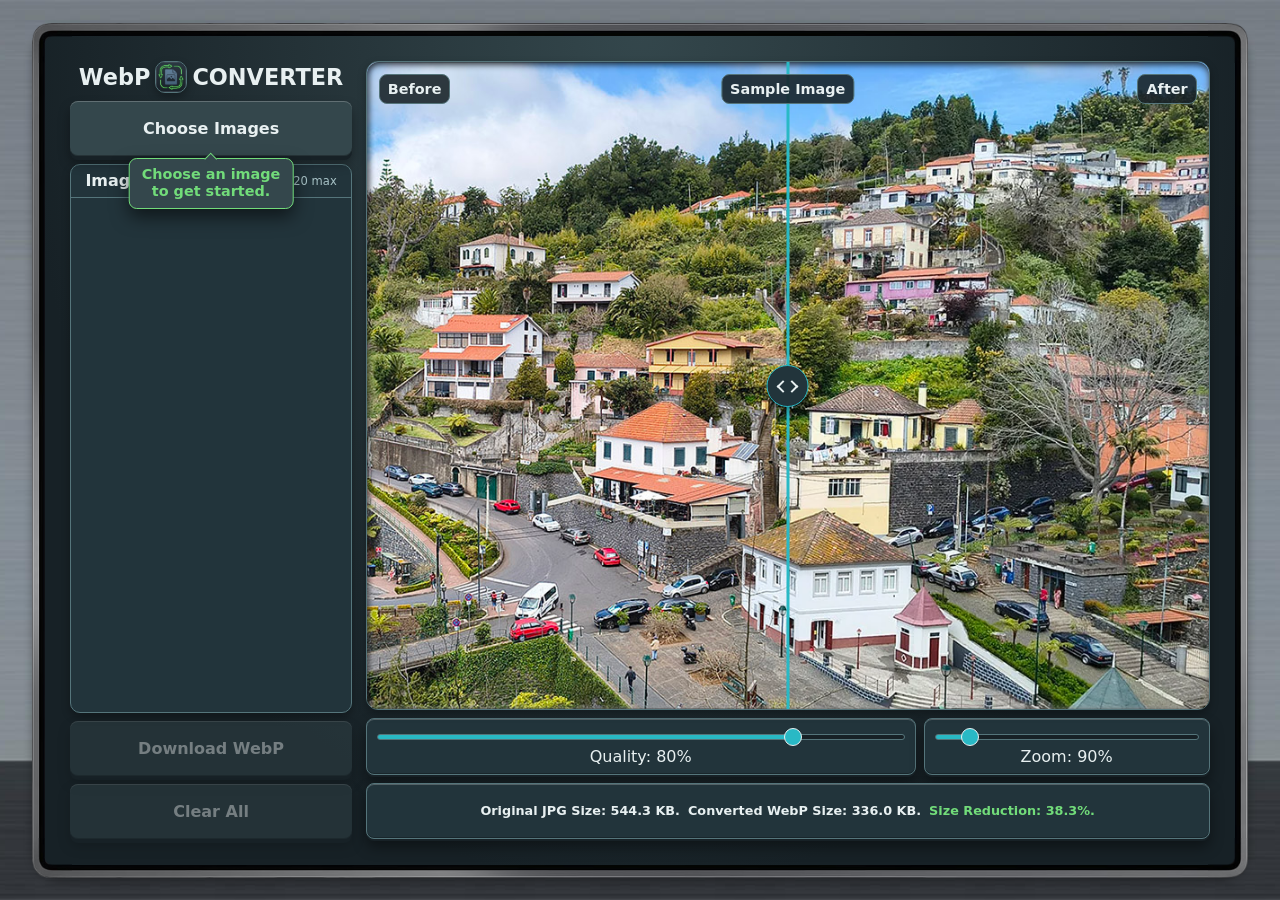
<file: index.html>
<!doctype html>
<html lang="en">

<head>
  <meta charset="UTF-8" />
  <meta name="viewport" content="width=device-width, initial-scale=1.0" />
  <meta name="theme-color" content="#ffffff" />
  <title>WebP Converter</title>

  <!-- Browser and device icons -->
  <link rel="icon" href="./favicon/favicon.ico" sizes="any" />
  <link rel="icon" type="image/png" sizes="32x32" href="./favicon/favicon-32x32.png" />
  <link rel="icon" type="image/png" sizes="16x16" href="./favicon/favicon-16x16.png" />
  <link rel="apple-touch-icon" sizes="180x180" href="./favicon/apple-touch-icon.png" />
  <link rel="manifest" href="./favicon/site.webmanifest" />

  <link rel="stylesheet" href="./static/style.css" />
  <script src="./static/script.js" defer></script>
</head>

<body>
  <main>
    <!-- Image upload, list, and download actions -->
    <aside id="sidebarColumn" aria-label="Image controls">
      <div class="brand">
        <h2>
          <span>WebP</span>
          <img src="./favicon/android-chrome-192x192.png" alt="" />
          <span>CONVERTER</span>
        </h2>
      </div>

      <input id="imageInput" class="visuallyHidden" type="file" accept="image/*" multiple />
      <div id="uploadControl">
        <span id="uploadTooltip" role="status" hidden>
          Choose an image<br />to get started.
        </span>
        <label id="uploadButton" for="imageInput">Choose Images</label>
      </div>

      <aside id="imageSidebar" aria-label="Uploaded images">
        <div class="imageListHeading">
          <h2>Images</h2>
          <span id="imageCount">0 / 20 max</span>
        </div>
        <p id="imageListStatus" role="status" aria-live="polite" hidden></p>
        <ul id="imageList" aria-live="polite"></ul>
      </aside>

      <a id="downloadButton" href="#" aria-disabled="true" download="converted.webp">
        <span id="downloadButtonLabel">Download WebP</span>
        <span id="downloadProgressContainer" hidden>
          <progress id="downloadProgress" max="100" value="0" aria-label="Download progress"></progress>
          <span id="downloadProgressValue">0%</span>
        </span>
      </a>
      <button id="clearImagesButton" type="button" disabled>Clear All</button>
    </aside>

    <!-- Image comparison and conversion settings -->
    <section id="workspace" aria-label="Image converter">
      <div class="brand">
        <h1>
          <span>WebP</span>
          <img src="./favicon/android-chrome-192x192.png" alt="" />
          <span>CONVERTER</span>
        </h1>
      </div>

      <div id="imageComparison">
        <img id="originalImage" class="comparisonImage" alt="Original image" />
        <div class="comparisonAfter">
          <img id="convertedImage" class="comparisonImage comparisonImageConverted" alt="Image converted to WebP" />
        </div>

        <span class="comparisonLabel comparisonLabelBefore">Before</span>
        <span class="comparisonLabel comparisonLabelAfter">After</span>
        <span id="sampleImageNotice" class="comparisonLabel" hidden>Sample Image</span>
        <span class="comparisonDivider" aria-hidden="true"><span></span></span>
        <input id="comparisonSlider" class="comparisonSlider" type="range" min="0" max="100" value="50"
          aria-label="Compare image before and after conversion" aria-controls="imageComparison"
          aria-valuetext="Divider at 50% of the image width" />
      </div>

      <fieldset id="converterControls" aria-label="Conversion settings">
        <div id="qualityControl">
          <input id="qualitySlider" type="range" min="0" max="100" value="80" step="5" />
          <label for="qualitySlider">Quality: <span id="qualityValue">80</span>%</label>
        </div>

        <div id="scaleControl">
          <input id="comparisonScale" type="range" min="0.1" max="300" value="0.1" step="0.1" aria-label="Image zoom"
            aria-controls="imageComparison" />
          <label for="comparisonScale">Zoom: <span id="comparisonScaleValue">100</span>%</label>
        </div>
      </fieldset>

      <div id="converterInfo" aria-live="polite">
        <p id="originalSize"></p>
        <p id="webpSize"></p>
        <p id="sizeChange" class="sizeReduction"></p>
      </div>
    </section>
  </main>
</body>

</html>
</file>
<file: static/style.css>
/* Theme and page layout */
:root {
  font-family: system-ui, -apple-system, BlinkMacSystemFont, "Segoe UI", sans-serif;
  font-synthesis: none;
  text-rendering: optimizeLegibility;
  -webkit-text-size-adjust: 100%;

  /* Backgrounds and surfaces */
  --color-bg: #172126;
  --color-bg-top: #34474c;
  --color-main-bg-top: #848d96;
  --color-main-bg-bottom: #33363b;
  --color-surface: #22343b;

  /* Text and borders */
  --color-text: #e8f0f1;
  --color-muted: #a8c3c7;
  --color-border: #55757b;

  /* Accent and status colors */
  --color-accent: #29b9c5;
  --color-danger: #d95761;
  --color-success: #72dc7a;

  /* Image preview and utility colors */
  --color-image-bg: #ddd;
  --color-shadow: rgb(0 0 0 / 30%);
  --color-transparent: transparent;

  /* Reusable component values */
  --radius-sm: 6px;
  --radius-md: 8px;
  --radius-lg: 10px;
  --radius-xl: 30px;
  --radius-pill: 999px;
  --background-button: var(--color-bg-top);
  --shadow-card: 0 4px 8px var(--color-shadow);
  --main-padding: clamp(20px, 3vw, 40px);
}

* {
  box-sizing: border-box;
}

body {
  display: flex;
  flex-direction: column;
  height: 100vh;
  height: 100dvh;
  min-height: 100vh;
  min-height: 100dvh;
  min-width: 320px;
  width: 100%;
  margin: 0 auto;
  color: var(--color-text);
  text-align: center;

  /* background: linear-gradient(to bottom,
      var(--color-main-bg-top) 0% 85%,
      var(--color-main-bg-bottom) 85% 100%); */
  background: url("../images/body-background.png") left center / auto 100% repeat-x fixed;
}

h1 {
  margin: 0;
  color: var(--color-text);
  font-size: clamp(1.25rem, 2vw, 2rem);
  line-height: 1.25;
}

h2 {
  margin: 0;
  color: var(--color-text);
  font-size: clamp(0.9rem, 1.75vw, 1.5rem);
  line-height: 1.25;
}

.brand {
  display: flex;
  align-items: center;
  justify-content: center;
  flex: 0 0 auto;
}

#workspace>.brand {
  display: none;
}

.brand h1,
.brand h2 {
  display: flex;
  align-items: center;
  justify-content: center;
}

.brand h1,
.brand h2 {
  gap: 5px;
}

.brand img {
  display: block;
  width: 32px;
  height: 32px;
  border: 1px solid var(--color-border);
  border-radius: var(--radius-lg);
  box-shadow: var(--shadow-card);
}

main {
  display: flex;
  flex: 1 1 0;
  flex-direction: row;
  gap: 14px;
  min-width: 0;
  min-height: 0;

  max-height: 95%;
  max-width: 95%;
  aspect-ratio: 16 / 9;
  margin: auto;

  padding: var(--main-padding);

  border-radius: var(--radius-xl);
  border-image-source: url("../images/frame-9slice.png");
  border-image-slice: 100 fill;
  border-image-width: 40px;
  border-image-repeat: stretch;

  background: radial-gradient(ellipse at 50% 0%, var(--color-bg-top), var(--color-bg) 72%);
  box-shadow: var(--shadow-card);
}

/* Sidebar: image list, thumbnails, and scrollbar */
#sidebarColumn {
  display: flex;
  flex: 1 1 0;
  flex-direction: column;
  gap: 8px;
  min-height: 0;
  min-width: 170px;
}

#imageSidebar {
  display: flex;
  flex: 1 1 0;
  flex-direction: column;
  min-height: 0;
  overflow: hidden;
  border: 1px solid var(--color-border);
  border-radius: var(--radius-lg);
  background: var(--color-surface);
  box-shadow: var(--shadow-card);
  text-align: left;
}

#imageSidebar h2 {
  margin: 0;
  padding: 0;
  color: var(--color-text);
  font-size: 1rem;
}

.imageListHeading {
  display: flex;
  flex: 0 0 auto;
  align-items: center;
  justify-content: space-between;
  gap: 8px;
  padding: 6px 14px;
  border-bottom: 1px solid var(--color-border);
}

#imageCount {
  color: var(--color-muted);
  font-size: 0.72rem;
  white-space: nowrap;
}

#imageListStatus {
  flex: 0 0 auto;
  margin: 8px;
  border: 1px solid var(--color-danger);
  border-radius: var(--radius-sm);
  padding: 4px;
  color: var(--color-text);
  background: rgb(217 87 97 / 18%);
  font-size: 0.8rem;
  line-height: 1;
  text-align: center;
}

#imageList {
  display: flex;
  flex-direction: column;
  gap: 6px;
  overflow: auto;
  margin: 0;
  padding: 6px 6px;
  list-style: none;
  scrollbar-color: var(--color-accent) var(--color-bg);
  scrollbar-width: thin;
}

#imageList::-webkit-scrollbar {
  width: 9px;
  height: 9px;
}

#imageList::-webkit-scrollbar-track {
  border-radius: var(--radius-md);
  background: var(--color-bg);
}

#imageList::-webkit-scrollbar-thumb {
  border: 1px solid var(--color-bg);
  border-radius: var(--radius-md);
  background: var(--color-accent);
}

#imageList::-webkit-scrollbar-thumb:hover {
  background: var(--color-accent);
}

#imageList li {
  display: flex;
  align-items: center;
  gap: 4px;
  min-width: 0;
}

.imageThumbnail {
  display: flex;
  align-items: center;
  gap: 8px;
  flex: 1 1 auto;
  width: 0;
  min-width: 0;
  border: 1px solid var(--color-transparent);
  border-radius: var(--radius-md);
  padding: 6px;
  color: var(--color-text);
  background: rgb(255 255 255 / 3%);
  text-align: left;
  cursor: pointer;
}

.imageThumbnail:hover:not([aria-pressed="true"]) {
  border-color: var(--color-border);
  background: var(--color-bg-top);
}

.imageThumbnail[aria-pressed="true"] {
  border-color: var(--color-accent);
  background: rgb(41 185 197 / 22%);
  box-shadow: inset 3px 0 var(--color-accent);
}

.imageThumbnail img {
  flex: 0 0 48px;
  width: 48px;
  height: 48px;
  border: 1px solid var(--color-border);
  border-radius: var(--radius-sm);
  object-fit: cover;
  background: var(--color-image-bg);
}

.imageThumbnailInfo {
  display: flex;
  flex: 1 1 auto;
  flex-direction: column;
  min-width: 0;
}

.imageThumbnailName {
  overflow: hidden;
  font-size: 0.8rem;
  text-overflow: ellipsis;
  white-space: nowrap;
}

.imageThumbnailDimensions {
  color: var(--color-muted);
  font-size: 0.68rem;
  line-height: 1.2;
  white-space: nowrap;
  overflow: hidden;
  text-overflow: ellipsis;
}

.deleteImageButton {
  display: grid;
  flex: 0 0 32px;
  width: 32px;
  height: 32px;
  place-items: center;
  border: 1px solid var(--color-transparent);
  border-radius: var(--radius-sm);
  padding: 5px;
  color: var(--color-muted);
  background: var(--color-transparent);
  cursor: pointer;
}

.deleteImageButton:hover {
  border-color: var(--color-danger);
  color: var(--color-text);
  background: var(--color-danger);
}

.deleteImageButton:focus-visible {
  outline: 2px solid var(--color-accent);
  outline-offset: 1px;
}

.deleteImageButton svg {
  display: block;
  width: 100%;
  height: 100%;
  fill: none;
  stroke: currentColor;
  stroke-linecap: round;
  stroke-linejoin: round;
  stroke-width: 1.7;
}

/* Main image preview */
#workspace {
  display: flex;
  flex: 3 1 0;
  flex-direction: column;
  min-width: 0;
  min-height: 0;
  gap: 8px;
}

#imageComparison {
  --position: 50%;
  --zoom: 1;
  position: relative;
  flex: 1 1 0;
  width: 100%;
  min-width: 0;
  min-height: 0;
  overflow: hidden;
  border: 1px solid var(--color-border);
  border-radius: 12px;
  background: var(--color-bg);
  box-shadow: var(--shadow-card);
}

#imageComparison::after {
  position: absolute;
  z-index: 1;
  inset: 0;
  border-radius: inherit;
  box-shadow:
    inset 0 3px 6px rgb(0 0 0 / 65%),
    inset 0 -3px 5px rgb(255 255 255 / 22%),
    inset 3px 0 5px rgb(0 0 0 / 35%),
    inset -3px 0 5px rgb(255 255 255 / 14%);
  content: "";
  pointer-events: none;
}

.comparisonImage {
  display: block;
  width: 100%;
  height: 100%;
  object-fit: contain;
  transform: scale(var(--zoom));
}

.comparisonAfter {
  position: absolute;
  inset: 0;
  clip-path: inset(0 0 0 var(--position));
}

.comparisonImageConverted:not([src]) {
  display: none;
}

.comparisonLabel {
  position: absolute;
  z-index: 3;
  top: 12px;
  padding: 6px 8px;

  color: var(--color-text);
  background: rgb(23 33 38 / 88%);
  font-size: 0.9rem;
  font-weight: 600;
  pointer-events: none;

  border: 1px solid var(--color-border);
  border-radius: var(--radius-md);
}

#sampleImageNotice {
  left: 50%;
  transform: translateX(-50%)
}

.comparisonLabelBefore {
  left: 12px;
}

.comparisonLabelAfter {
  right: 12px;
}

.comparisonDivider {
  position: absolute;
  z-index: 2;
  top: 0;
  bottom: 0;
  left: var(--position);
  width: 3px;
  background: var(--color-accent);
  transform: translateX(-50%);
  pointer-events: none;
}

.comparisonDivider span {
  position: absolute;
  top: 50%;
  left: 50%;
  display: grid;
  width: 42px;
  height: 42px;
  border: 1px solid var(--color-accent);
  border-radius: 50%;
  background: var(--color-surface);
  box-shadow: var(--shadow-card);
  transform: translate(-50%, -50%);
}

.comparisonDivider span::before,
.comparisonDivider span::after {
  position: absolute;
  top: 50%;
  width: 7px;
  height: 7px;
  margin-top: -4px;
  border-color: var(--color-text);
  border-style: solid;
  border-width: 0;
  content: "";
}

.comparisonDivider span::before {
  left: 11px;
  border-bottom-width: 2px;
  border-left-width: 2px;
  transform: rotate(45deg);
}

.comparisonDivider span::after {
  right: 11px;
  border-right-width: 2px;
  border-top-width: 2px;
  transform: rotate(45deg);
}

.comparisonSlider {
  position: absolute;
  z-index: 4;
  inset: 0;
  width: 100%;
  height: 100%;
  margin: 0;
  appearance: none;
  border: 0;
  background: var(--color-transparent);
  cursor: ew-resize;
  touch-action: pan-y;
}

.comparisonSlider::-webkit-slider-runnable-track {
  height: 100%;
  background: var(--color-transparent);
}

.comparisonSlider::-moz-range-track {
  height: 100%;
  background: var(--color-transparent);
}

.comparisonSlider::-webkit-slider-thumb {
  width: 36px;
  height: 100%;
  appearance: none;
  background: var(--color-transparent);
}

.comparisonSlider::-moz-range-thumb {
  width: 36px;
  height: 100%;
  border: 0;
  border-radius: 0;
  background: var(--color-transparent);
}

.comparisonSlider:focus-visible {
  outline: 3px solid var(--color-accent);
  outline-offset: -3px;
}

/* Quality and zoom controls */
#converterControls {
  display: flex;
  flex-direction: row;
  justify-content: center;
  gap: 8px;
  width: 100%;
  min-width: 0;
  margin: 0;
  border: 0;
  padding: 0;
}

#scaleControl,
#qualityControl {
  min-width: 0;
  margin: 0;
  border: 1px solid var(--color-border);
  padding: 8px 10px;
  border-radius: var(--radius-md);
  color: var(--color-text);
  background: var(--color-surface);
  box-shadow:
    0 2px 0 var(--color-bg),
    0 8px 14px rgb(0 0 0 / 42%),
    inset 0 1px 0 rgb(255 255 255 / 22%),
    inset 0 -1px 0 rgb(0 0 0 / 28%);
}

#qualityControl {
  flex: 2 1 0;
}

#scaleControl {
  flex: 1 1 0;
}

#comparisonScale,
#qualitySlider {
  display: block;
  width: 100%;
  height: 12px;
  margin: 4px 0;
  appearance: none;
  background: var(--color-transparent);
  cursor: pointer;
  touch-action: pan-y;
}

#comparisonScale::-webkit-slider-runnable-track,
#qualitySlider::-webkit-slider-runnable-track {
  height: 6px;
  border: 1px solid var(--color-border);
  border-radius: var(--radius-pill);
  background: linear-gradient(90deg,
      var(--color-accent) 0%,
      var(--color-accent) var(--range-progress, 0%),
      var(--color-bg) var(--range-progress, 0%),
      var(--color-bg) 100%);
  box-shadow: none;
}

#comparisonScale::-moz-range-track,
#qualitySlider::-moz-range-track {
  height: 6px;
  border: 1px solid var(--color-border);
  border-radius: var(--radius-pill);
  background: linear-gradient(90deg,
      var(--color-accent) 0%,
      var(--color-accent) var(--range-progress, 0%),
      var(--color-bg) var(--range-progress, 0%),
      var(--color-bg) 100%);
  box-shadow: none;
}

#comparisonScale::-webkit-slider-thumb,
#qualitySlider::-webkit-slider-thumb {
  width: 18px;
  height: 18px;
  margin-top: -7px;
  appearance: none;
  border: 1px solid var(--color-text);
  border-radius: 50%;
  background: var(--color-accent);
}

#comparisonScale::-moz-range-thumb,
#qualitySlider::-moz-range-thumb {
  width: 14px;
  height: 14px;
  border: 1px solid var(--color-text);
  border-radius: 50%;
  background: var(--color-accent);
}

#comparisonScale:focus-visible,
#qualitySlider:focus-visible {
  outline: 2px solid var(--color-accent);
  outline-offset: 3px;
  border-radius: 4px;
}

#scaleControl:hover,
#qualityControl:hover {
  background: var(--color-bg-top);
}

/* Keep the native file input accessible while hiding its default appearance. */
.visuallyHidden {
  position: absolute;
  width: 1px;
  height: 1px;
  padding: 0;
  overflow: hidden;
  clip: rect(0, 0, 0, 0);
  white-space: nowrap;
  clip-path: inset(50%);
}

/* Shared styles for the main action buttons */
#uploadButton,
#clearImagesButton,
#downloadButton {
  display: inline-block;
  max-width: 420px;
  min-width: 170px;
  margin: 0;
  /* border: 1px solid var(--color-border); */
  border: none;
  padding: 18px 10px;
  border-radius: var(--radius-md);
  font-family: inherit;
  font-size: 1rem;
  font-weight: 600;
  line-height: 1.2;
  color: var(--color-text);
  background: var(--background-button);
  text-decoration: none;
  cursor: pointer;
  flex: 0 0 calc((100% - 10px) / 4);
}

#downloadButton[aria-disabled="true"] {
  opacity: 0.45;
  cursor: not-allowed;
}

#uploadButton,
#downloadButton,
#clearImagesButton {
  box-shadow:
    0 4px 0 var(--color-bg),
    0 7px 12px rgb(0 0 0 / 36%),
    inset 0 1px 0 rgb(255 255 255 / 22%),
    inset 0 -1px 0 rgb(0 0 0 / 28%);
  transition: transform 120ms ease, box-shadow 120ms ease, filter 120ms ease;
}

#uploadButton:hover {
  filter: brightness(1.08);
  box-shadow:
    0 2px 0 var(--color-bg),
    0 3px 6px rgb(0 0 0 / 28%),
    inset 0 1px 0 rgb(255 255 255 / 18%);
  transform: translateY(1px);
}

#downloadButton:not([aria-disabled="true"]):hover,
#clearImagesButton:not(:disabled):hover {
  filter: brightness(1.08);
  box-shadow:
    0 2px 0 var(--color-bg),
    0 3px 6px rgb(0 0 0 / 28%),
    inset 0 1px 0 rgb(255 255 255 / 18%);
  transform: translateY(1px);
}

#uploadButton:active,
#downloadButton:not([aria-disabled="true"]):active,
#clearImagesButton:not(:disabled):active {
  box-shadow:
    0 0 0 var(--color-bg),
    0 1px 2px rgb(0 0 0 / 24%),
    inset 0 1px 2px rgb(0 0 0 / 30%);
  transform: translateY(3px);
}

#imageInput:focus-visible+#uploadControl #uploadButton {
  outline: 2px solid var(--color-accent);
  outline-offset: 3px;
}

#sidebarColumn>#downloadButton[aria-disabled="true"][aria-busy="true"] {
  opacity: 1;
  cursor: progress;
  background: var(--color-bg-top);
}

#downloadProgressContainer {
  display: flex;
  flex-direction: row;
  align-items: center;
  justify-content: center;
  gap: 4px;
  width: 100%;
}

#downloadProgressContainer[hidden] {
  display: none;
}

#downloadProgress {
  width: min(100%, 260px);
  height: 12px;
  overflow: hidden;
  appearance: none;
  border: 1px solid var(--color-border);
  border-radius: 999px;
  background: var(--background-button);
}

#downloadProgress::-webkit-progress-bar {
  border-radius: 999px;
  background: var(--background-button);
}

#downloadProgress::-webkit-progress-value {
  border-radius: 999px;
  background: var(--color-accent);
  transition: width 160ms ease;
}

#downloadProgress::-moz-progress-bar {
  border-radius: 999px;
  background: var(--color-accent);
}

#downloadProgressValue {
  min-width: 5ch;
  color: var(--color-text);
  font-size: 1rem;
  font-weight: 600;
  font-variant-numeric: tabular-nums;
  text-align: right;
}

#uploadButton:hover,
#clearImagesButton:hover:not(:disabled) {
  background: var(--color-bg-top);
}

#uploadControl {
  position: relative;
  flex: 0 0 auto;
}

#sidebarColumn>#uploadControl>#uploadButton,
#sidebarColumn>#downloadButton,
#sidebarColumn>#clearImagesButton {
  width: 100%;
  max-width: none;
  flex: 0 0 auto;
}

#uploadTooltip {
  position: absolute;
  z-index: 5;
  top: calc(100% + 2px);
  bottom: auto;
  left: 50%;
  width: max-content;
  max-width: 100%;
  border: 1px solid var(--color-success);
  border-radius: var(--radius-md);
  padding: 7px 12px;
  color: var(--color-success);
  background: var(--color-bg-top);
  box-shadow: 0 8px 18px rgb(0 0 0 / 55%);
  font-size: 0.9rem;
  font-weight: bold;
  line-height: 1.2;
  text-align: center;
  transform: translateX(-50%);
  pointer-events: none;
}

#uploadTooltip::after {
  position: absolute;
  top: -9px;
  bottom: auto;
  left: 50%;
  width: 8px;
  height: 8px;
  border-left: none;
  border-bottom: none;
  border-right: 1px solid var(--color-success);
  border-top: 1px solid var(--color-success);
  background: var(--color-bg-top);
  content: "";
  transform: translate(-50%, 50%) rotate(-45deg);
}

#clearImagesButton:disabled {
  opacity: 0.45;
  cursor: not-allowed;
}

#clearImagesButton:not(:disabled) {
  border-color: var(--color-danger);
  color: var(--color-text);
  background: var(--color-danger);
}

#clearImagesButton:not(:disabled):hover {
  background: var(--color-danger);
}

#downloadButton:not([aria-disabled="true"]) {
  border-color: var(--color-accent);
  color: var(--color-bg);
  background: var(--color-accent);
}

#downloadButton:not([aria-disabled="true"]):hover {
  background: var(--color-accent);
}

/* Conversion results */
#converterInfo {
  display: flex;
  align-items: center;
  justify-content: center;
  flex-wrap: wrap;
  gap: 0 8px;
  width: 100%;
  min-height: 56px;
  line-height: 1;
  margin: 0;
  padding: 0 4px;

  border-radius: var(--radius-md);
  border: 1px solid var(--color-border);
  color: var(--color-text);
  background: var(--color-surface);
  box-shadow:
    0 2px 0 var(--color-bg),
    0 8px 14px rgb(0 0 0 / 42%),
    inset 0 1px 0 rgb(255 255 255 / 22%),
    inset 0 -1px 0 rgb(0 0 0 / 28%);
}

#converterInfo p {
  flex: 0 1 auto;
  width: max-content;
  max-width: 100%;
  min-width: 0;
  margin: 0;
  color: var(--color-text);
  font-size: 0.8rem;
  font-weight: 600;
  text-align: center;
}

#converterInfo p:empty {
  display: none;
}

#converterInfo .sizeReduction {
  color: var(--color-success);
}

#sizeChange.sizeIncreased {
  color: var(--color-danger);
  font-weight: 650;
}

@media (max-width: 720px) {

  main {
    aspect-ratio: auto;
    max-height: 98%;
    max-width: 98%;

    border-width: 40px;
    box-shadow: none;
  }

  body {
    background: linear-gradient(to bottom,
        var(--color-main-bg-top) 0% 85%,
        var(--color-main-bg-bottom) 85% 100%);
  }

}

@media (max-width: 600px) {
  body {
    padding-top: 0;
    padding-bottom: 0;
  }

  main {
    max-width: none;
    max-height: none;
    width: 100%;
    box-shadow: none;

    border-radius: 0;
    border: none;
  }

  #qualityControl {
    flex: 3 1 0;
  }

  #scaleControl {
    flex: 2 1 0;
  }
}

@media (max-width: 480px) {

  body {
    height: auto;
    min-height: 0;
  }

  main {
    border-radius: var(--radius-xl);
    border-image-source: url("../images/frame-9slice.png");
    border-image-slice: 100 fill;
    border-image-width: 40px;
    border-image-repeat: stretch;
  }


  #scaleControl,
  #qualityControl {
    padding: 5px 10px;
  }

  #sidebarColumn>.brand {
    display: none;
  }

  #workspace>.brand {
    display: flex;
  }

  main {
    flex: 0 0 auto;
    flex-direction: column-reverse;
    gap: 8px;
    min-height: auto;
  }

  #sidebarColumn {
    flex: 0 0 auto;
    min-height: auto;
  }

  #workspace {
    flex: 0 0 auto;
    min-height: auto;
  }

  #imageComparison {
    flex: 0 0 auto;
    height: auto;
    min-height: 0;
    aspect-ratio: 4 / 3;
  }

  #imageSidebar {
    min-height: 225px;
  }

  #clearImagesButton {
    min-width: 0;
  }

  .imageThumbnail {
    gap: 4px;
    padding: 2px;
  }

  .imageThumbnail img {
    flex: 0 0 80px;
    width: 80px;
    height: 80px;
  }

  .imageThumbnailName {
    font-size: 0.65rem;
  }

  .deleteImageButton {
    flex-basis: 26px;
    width: 26px;
    height: 28px;
    padding: 4px;
  }

  #uploadTooltip {
    top: auto;
    bottom: calc(100% + 2px);
  }

  #uploadTooltip::after {
    top: calc(100% - 8px);
    bottom: auto;
    border-right: none;
    border-top: none;
    border-left: 1px solid var(--color-success);
    border-bottom: 1px solid var(--color-success);
  }
}

@media (max-width: 360px) {
  body {
    background:  var(--color-bg)
  }

  main {
    border-radius: 0;
    border: none;
  }
}

@media (max-height: 600px) {
  body {
    height: auto;
    min-height: 0;
    max-height: none;

    /* padding-top: 20px;
    padding-bottom: 20px; */
  }

  main {
    min-height: 560px;
    max-height: auto;
    aspect-ratio: auto;
    flex: 0 0 auto;
  }
}

@media (max-height: 600px) and (min-width: 601px) {
  body {
    padding-top: 10px;
    padding-bottom: 10px;
  }

}
</file>
